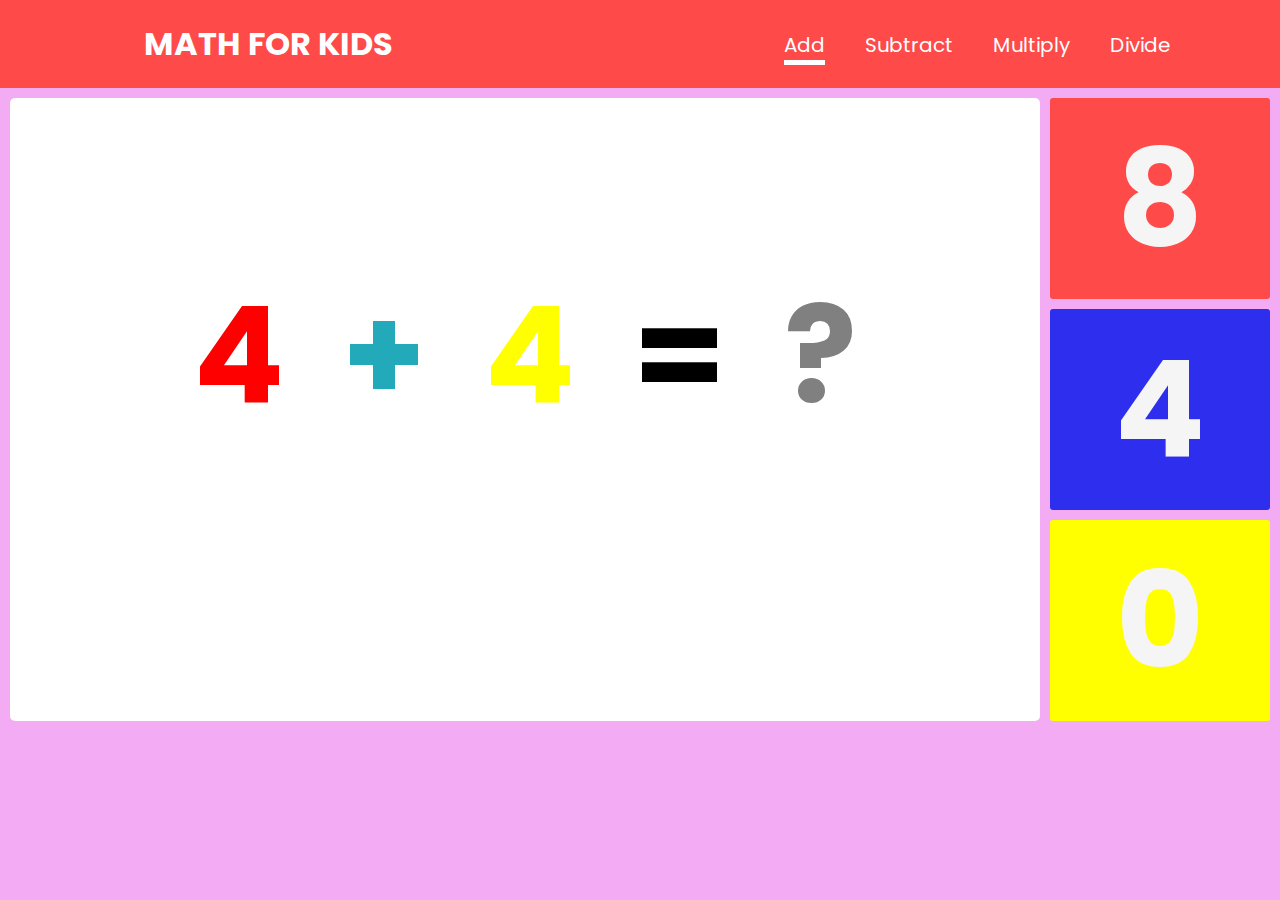
<file: index.html>
<!DOCTYPE html>
<html lang="en">

<head>
    <meta charset="UTF-8">
    <meta http-equiv="X-UA-Compatible" content="IE=edge">
    <meta name="viewport" content="width=device-width, initial-scale=1.0">
    <link rel="preconnect" href="https://fonts.googleapis.com">
    <link rel="preconnect" href="https://fonts.gstatic.com" crossorigin>
    <link href="https://fonts.googleapis.com/css2?family=Comfortaa:wght@500&family=Poppins:ital,wght@1,100&display=swap"
        rel="stylesheet">
    <link rel="stylesheet" href="style.css">
    <title>Add</title>
</head>

<body>
    <header>
        <div class="container">
            <h1>MATH FOR KIDS</h1>
            <ul>
                <li class="current"><a href="index.html">Add</a></li>
                <li><a href="/sub.html">Subtract</a></li>
                <li><a href="/multi.html">Multiply</a></li>
                <li><a href="/divide.html">Divide</a></li>
            </ul>
        </div>
    </header>
    <div class="wrapper">
        <div class="equation">
            <h1 id="num1" style="color: red;">1</h1>
            <h1 style="color: #2ab;">+</h1>
            <h1 id="num2" style="color: yellow;">1</h1>
            <h1>=</h1>
            <h1 style="color: gray;">?</h1>
        </div>
        <div class="answer-options">
            <h1 id="option1">1</h1>
            <h1 id="option2">2</h1>
            <h1 id="option3">3</h1>
        </div>
    </div>

    <audio id="myaudio">
        <source src="wrong.mp3">
    </audio>
    <script src="add.js"></script>
</body>

</html>
</file>
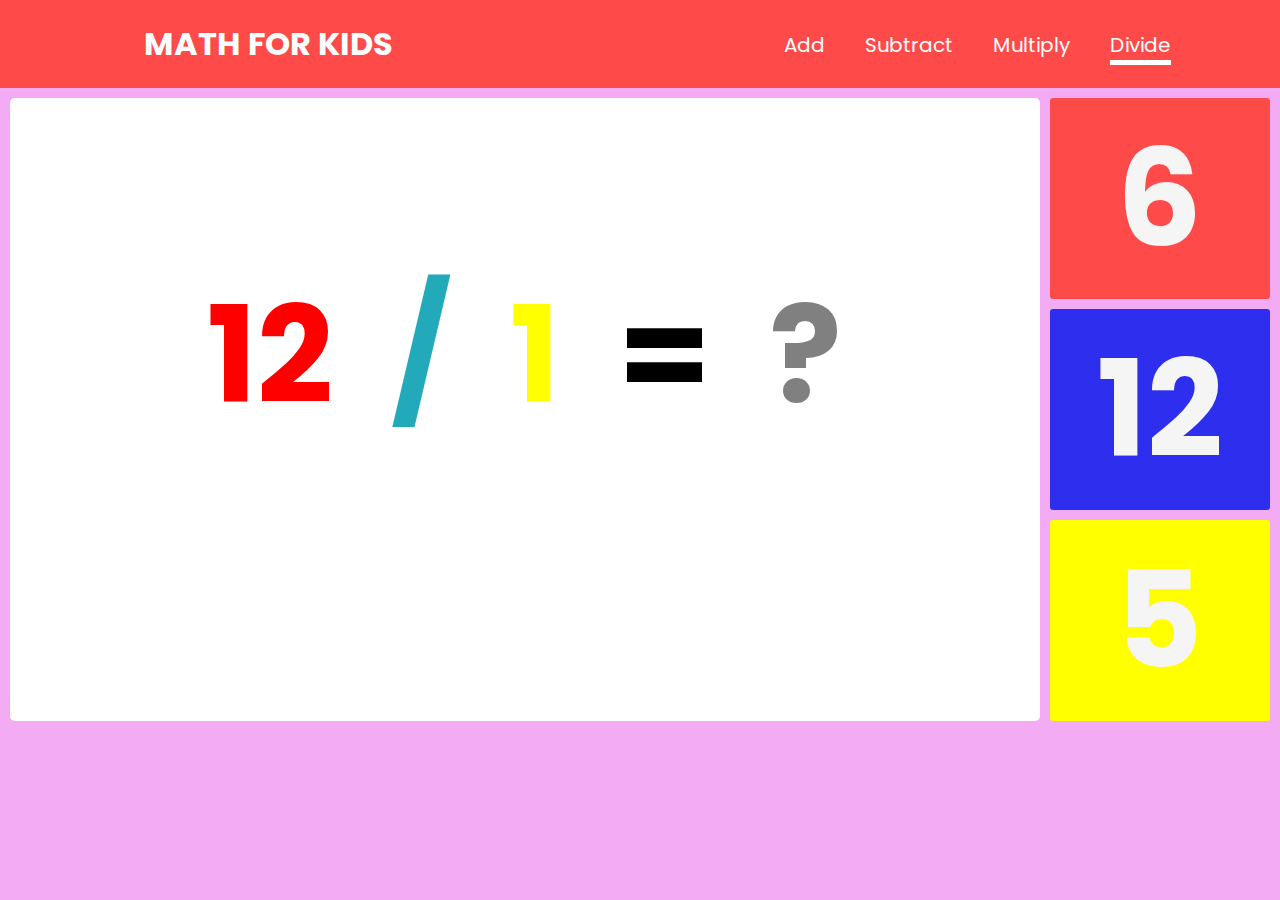
<file: divide.html>
<!DOCTYPE html>
<html lang="en">

<head>
    <meta charset="UTF-8">
    <meta http-equiv="X-UA-Compatible" content="IE=edge">
    <meta name="viewport" content="width=device-width, initial-scale=1.0">
    <link rel="preconnect" href="https://fonts.googleapis.com">
    <link rel="preconnect" href="https://fonts.gstatic.com" crossorigin>
    <link href="https://fonts.googleapis.com/css2?family=Comfortaa:wght@500&family=Poppins:ital,wght@1,100&display=swap"
        rel="stylesheet">
    <link rel="stylesheet" href="style.css">
    <title>Divide</title>
</head>

<body>
    <header>
        <div class="container">
            <h1>MATH FOR KIDS</h1>
            <ul>
                <li><a href="index.html">Add</a></li>
                <li><a href="/sub.html">Subtract</a></li>
                <li><a href="/multi.html">Multiply</a></li>
                <li class="current"><a href="/divide.html">Divide</a></li>
            </ul>
        </div>
    </header>
    <div class="wrapper">
        <div class="equation">
            <h1 id="num1" style="color: red;">1</h1>
            <h1 style="color: #2ab;">/</h1>
            <h1 id="num2" style="color: yellow;">1</h1>
            <h1>=</h1>
            <h1 style="color: gray;">?</h1>
        </div>
        <div class="answer-options">
            <h1 id="option1">1</h1>
            <h1 id="option2">2</h1>
            <h1 id="option3">3</h1>
        </div>
    </div>

    <audio id="myaudio">
        <source src="wrong.mp3">
    </audio>
    <script src="divide.js"></script>
</body>

</html>
</file>
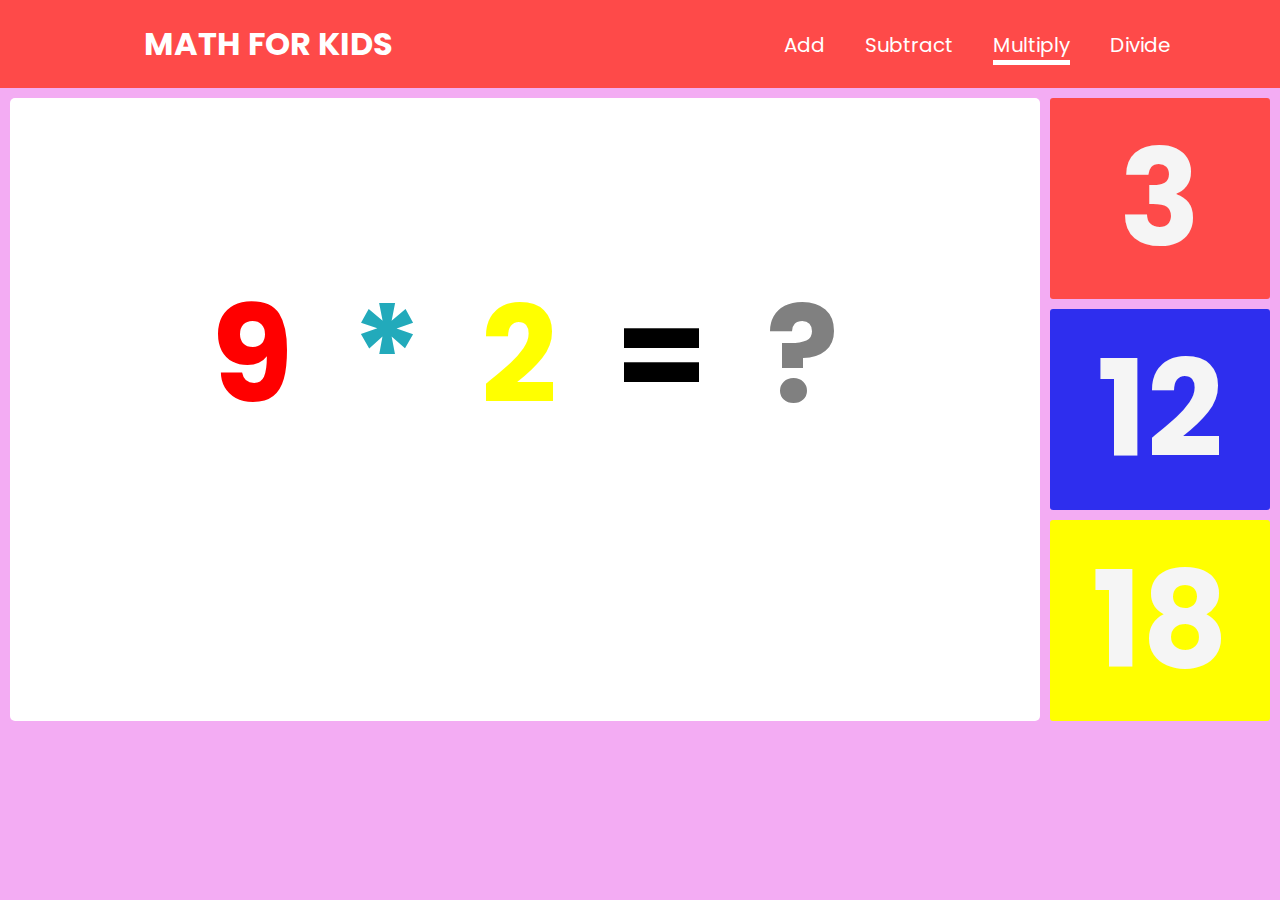
<file: multi.html>
<!DOCTYPE html>
<html lang="en">

<head>
    <meta charset="UTF-8">
    <meta http-equiv="X-UA-Compatible" content="IE=edge">
    <meta name="viewport" content="width=device-width, initial-scale=1.0">
    <link rel="preconnect" href="https://fonts.googleapis.com">
    <link rel="preconnect" href="https://fonts.gstatic.com" crossorigin>
    <link href="https://fonts.googleapis.com/css2?family=Comfortaa:wght@500&family=Poppins:ital,wght@1,100&display=swap"
        rel="stylesheet">
    <link rel="stylesheet" href="style.css">
    <title>multiply</title>
</head>

<body>
    <header>
        <div class="container">
            <h1>MATH FOR KIDS</h1>
            <ul>
                <li><a href="index.html">Add</a></li>
                <li><a href="/sub.html">Subtract</a></li>
                <li class="current"><a href="/multi.html">Multiply</a></li>
                <li><a href="/divide.html">Divide</a></li>
            </ul>
        </div>
    </header>
    <div class="wrapper">
        <div class="equation">
            <h1 id="num1" style="color: red;">1</h1>
            <h1 style="color: #2ab;">*</h1>
            <h1 id="num2" style="color: yellow;">1</h1>
            <h1>=</h1>
            <h1 style="color: gray;">?</h1>
        </div>
        <div class="answer-options">
            <h1 id="option1">1</h1>
            <h1 id="option2">2</h1>
            <h1 id="option3">3</h1>
        </div>
    </div>

    <audio id="myaudio">
        <source src="wrong.mp3">
    </audio>
    <script src="multi.js"></script>
</body>

</html>
</file>
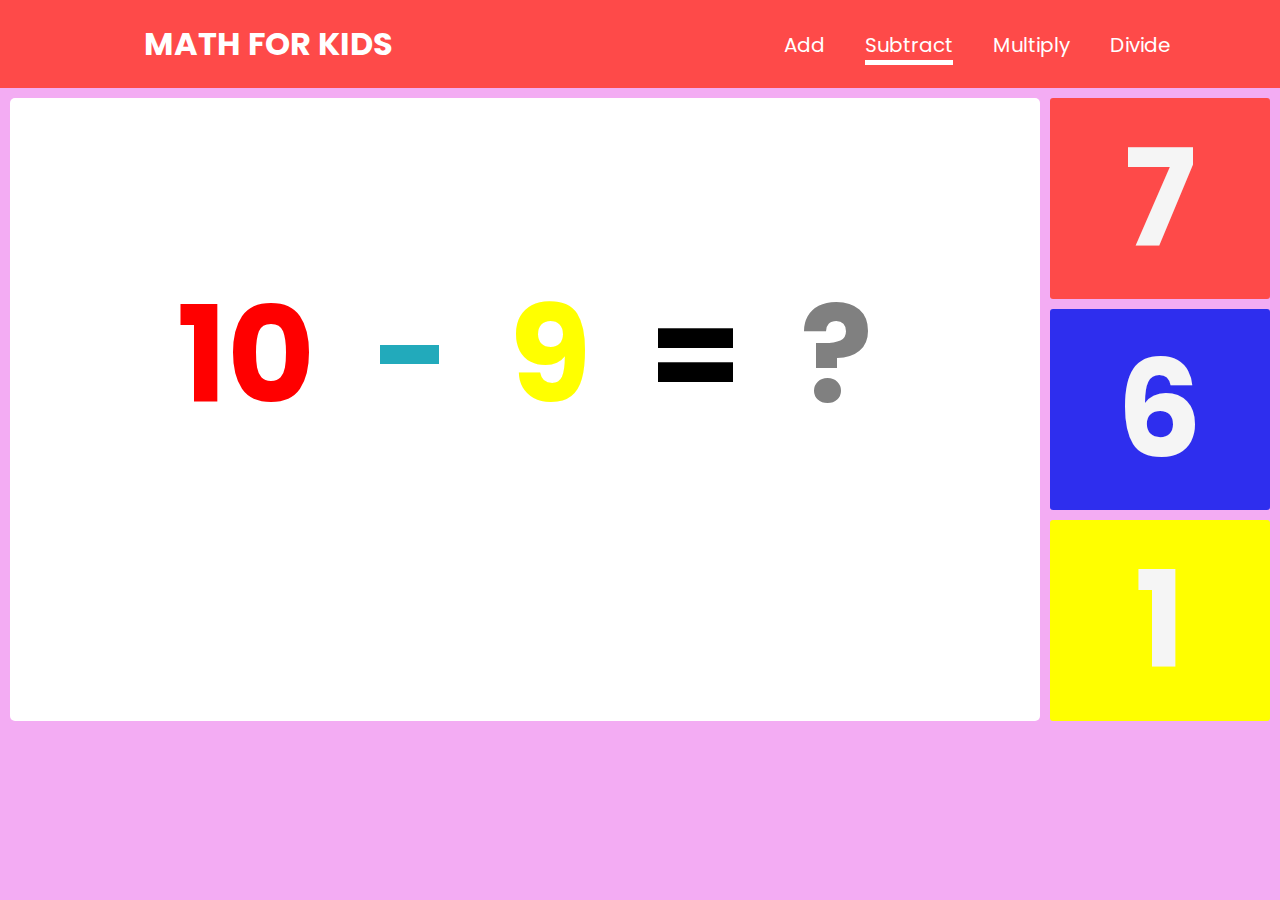
<file: sub.html>
<!DOCTYPE html>
<html lang="en">

<head>
    <meta charset="UTF-8">
    <meta http-equiv="X-UA-Compatible" content="IE=edge">
    <meta name="viewport" content="width=device-width, initial-scale=1.0">
    <link rel="preconnect" href="https://fonts.googleapis.com">
    <link rel="preconnect" href="https://fonts.gstatic.com" crossorigin>
    <link href="https://fonts.googleapis.com/css2?family=Comfortaa:wght@500&family=Poppins:ital,wght@1,100&display=swap"
        rel="stylesheet">
    <link rel="stylesheet" href="style.css">
    <title>Subtract</title>
</head>

<body>
    <header>
        <div class="container">
            <h1>MATH FOR KIDS</h1>
            <ul>
                <li><a href="index.html">Add</a></li>
                <li class="current"><a href="/sub.html">Subtract</a></li>
                <li><a href="/multi.html">Multiply</a></li>
                <li><a href="/divide.html">Divide</a></li>
            </ul>
        </div>
    </header>
    <div class="wrapper">
        <div class="equation">
            <h1 id="num1" style="color: red;">1</h1>
            <h1 style="color: #2ab;">-</h1>
            <h1 id="num2" style="color: yellow;">1</h1>
            <h1>=</h1>
            <h1 style="color: gray;">?</h1>
        </div>
        <div class="answer-options">
            <h1 id="option1">1</h1>
            <h1 id="option2">2</h1>
            <h1 id="option3">3</h1>
        </div>
    </div>

    <audio id="myaudio">
        <source src="wrong.mp3">
    </audio>
    <script src="sub.js "></script>
</body>

</html>
</file>
<file: style.css>
* {
    padding: 0;
    margin: 0;
}

body {
    font-family: 'Comfortaa', cursive;
    font-family: 'Poppins', sans-serif;
    background-color: rgb(243, 172, 243);
}

.container {
    padding: 20px;
    overflow: hidden;
    background-color: #fe4a49;
}

.container h1 {
    float: left;
    margin-left: 10%;
    color: white;
}

.container ul {
    list-style-type: none;
    font-size: 20px;
    margin-left: 60%;
}

.container li {
    margin-top: 10px;
    float: left;
    padding: 0px 20px;
}


.container a {
    text-decoration: none;
    color: white;
}

.current a::after {
    content: "_";
    background-color: white;
    font-size: 4px;
    display: block;
}

.wrapper {
    display: grid;
    grid-template-columns: 82% 18%;
}

.equation {
    font-size: 67px;
    background-color: white;
    border-radius: 5px;
    text-align: center;
    padding-top: 15%;
    margin-top: 10px;
    margin-left: 10px;
    margin-right: 10px;

}

.equation h1 {
    display: inline;
    padding: 20px;
}

.answer-options {
    font-size: 67px;
    margin-right: 10px
}

.answer-options h1 {
    cursor: pointer;
    color: whitesmoke;
    border-radius: 3px;
    margin-top: 10px;
    text-align: center;
    width: 100%;
}

#option1 {
    background-color: #fe4a49;

    transition: 1s;
}

#option1:hover {
    color: #fe4a49;
    background-color: white;
}



#option2 {
    background-color: rgb(46, 46, 238);

    transition: 1s;
}

#option2:hover {
    color: rgb(46, 46, 238);
    background-color: white;
}

#option3 {
    background-color: yellow;

    transition: 1s;
}

#option3:hover {
    color: yellow;
    background-color: white;
}
</file>
